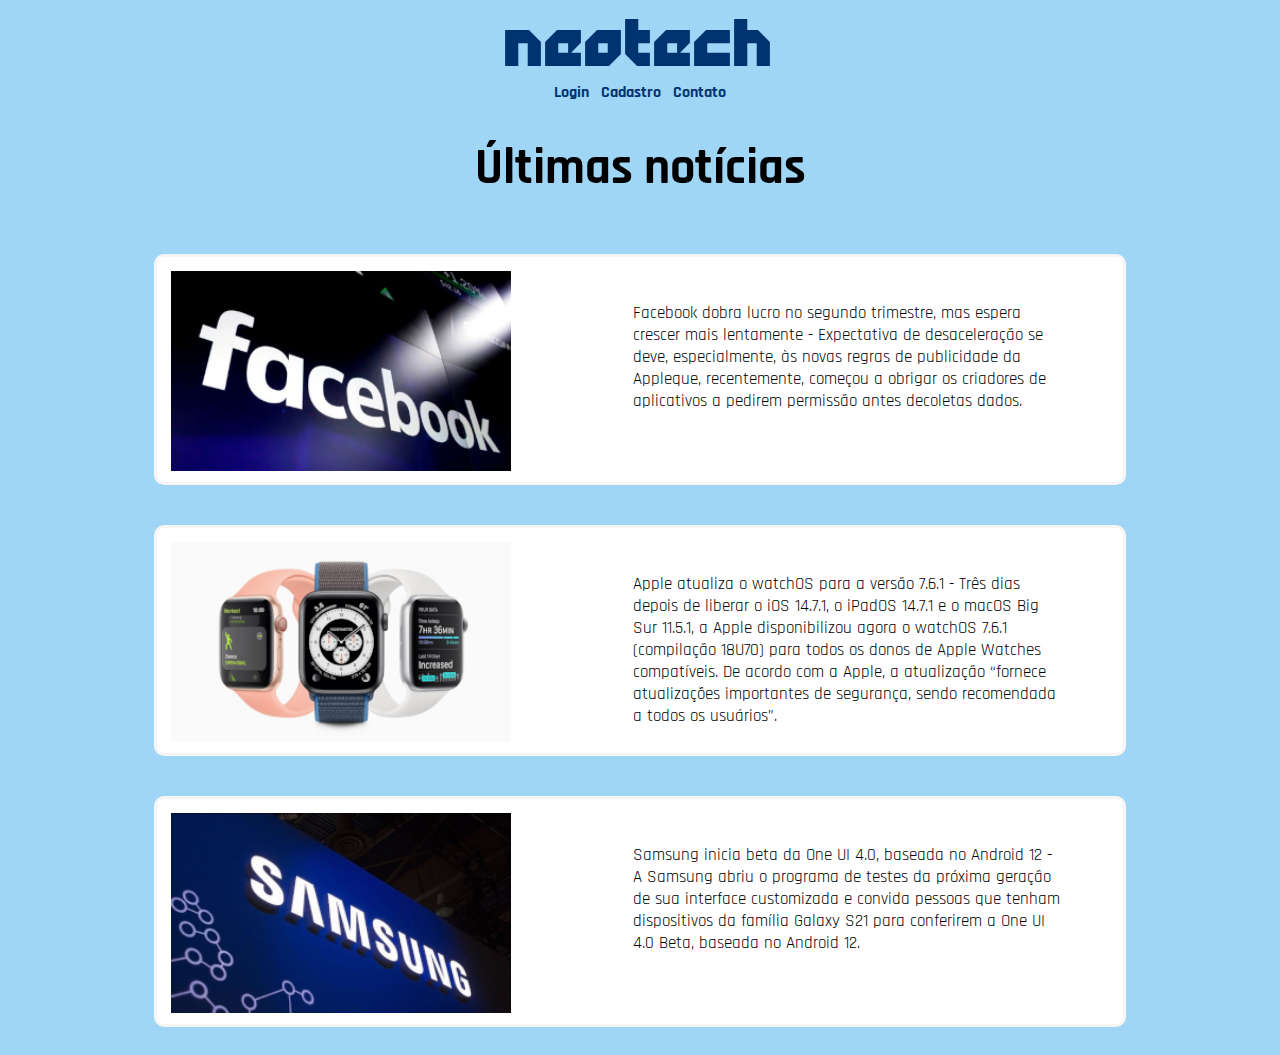
<file: index.html>
<!DOCTYPE html>
<html lang="pt-br">
    <head>
        <meta charset="utf-8">
        <title>NeoTech</title>
        <link rel="stylesheet" href="assets/styles/index.css">
        <link
      rel="shortcut icon"
      href="./assets/images/Elegantthemes-Beautiful-Flat-Barchart.ico"
      type="image/x-icon"
      />
    </head>
    <body> 
        <header class="header-index">
            <a href="index.html" class="navbar-brand">NeoTech</a>
            <nav class="main-navbar">
              <a href="login.html" class="nav-link">Login</a>
              <a href="cadastro.html" class="nav-link">Cadastro</a>
              <a href="contato.html" class="nav-link">Contato</a>
            </nav>
        </header>
    <br>
        <main class="main-index">
            <h2 class="h2-index">Últimas notícias</h2>
            <div  class="div-leitura"style="border-style:solid; color: whitesmoke; background-color: white; margin: 20px;">
                <img src="assets/images/facebook-dimensão.png" alt="Apple Watch 7.6.1" style="margin: 14px; width: 340px; height: 200px">
                <p class="paragrafo">Facebook dobra lucro no segundo trimestre, mas espera crescer mais lentamente -
                Expectativa de desaceleração se deve, especialmente, às novas regras de publicidade da Appleque, recentemente, começou a obrigar os criadores de aplicativos a pedirem permissão antes decoletas dados.</p>
            </div>
            <div  class="div-leitura"style="border-style:solid; color: whitesmoke; background-color: white; margin: 20px;">
                <img src="assets/images/relogio-dimensão.png" alt="Samsung" style="margin: 14px; width: 340px; height: 200px">
                    <p class="paragrafo">Apple atualiza o watchOS para a versão 7.6.1 - Três dias depois de liberar o iOS 14.7.1, o iPadOS 14.7.1 e o macOS Big Sur 11.5.1, a Apple disponibilizou agora o watchOS 7.6.1 (compilação 18U70) para todos os donos de Apple Watches compatíveis. De acordo com a Apple, a atualização “fornece atualizações importantes de segurança, sendo recomendada a todos os usuários”.</p>
            </div>
            <div class="div-leitura"style="border-style:solid; color: whitesmoke; background-color: white; margin: 20px;">
                <img src="assets/images/samsung-dimensão.png" alt="Reels" style="width: 340px; height: 200px; margin: 14px;">
                <p class="paragrafo">Samsung inicia beta da One UI 4.0, baseada no Android 12 - A Samsung abriu o programa de testes da próxima geração de sua interface customizada e convida pessoas que tenham dispositivos da família Galaxy S21 para conferirem a One UI 4.0 Beta, baseada no Android 12.</p>
            </div>
        </main>
    </body>
</html>
</file>
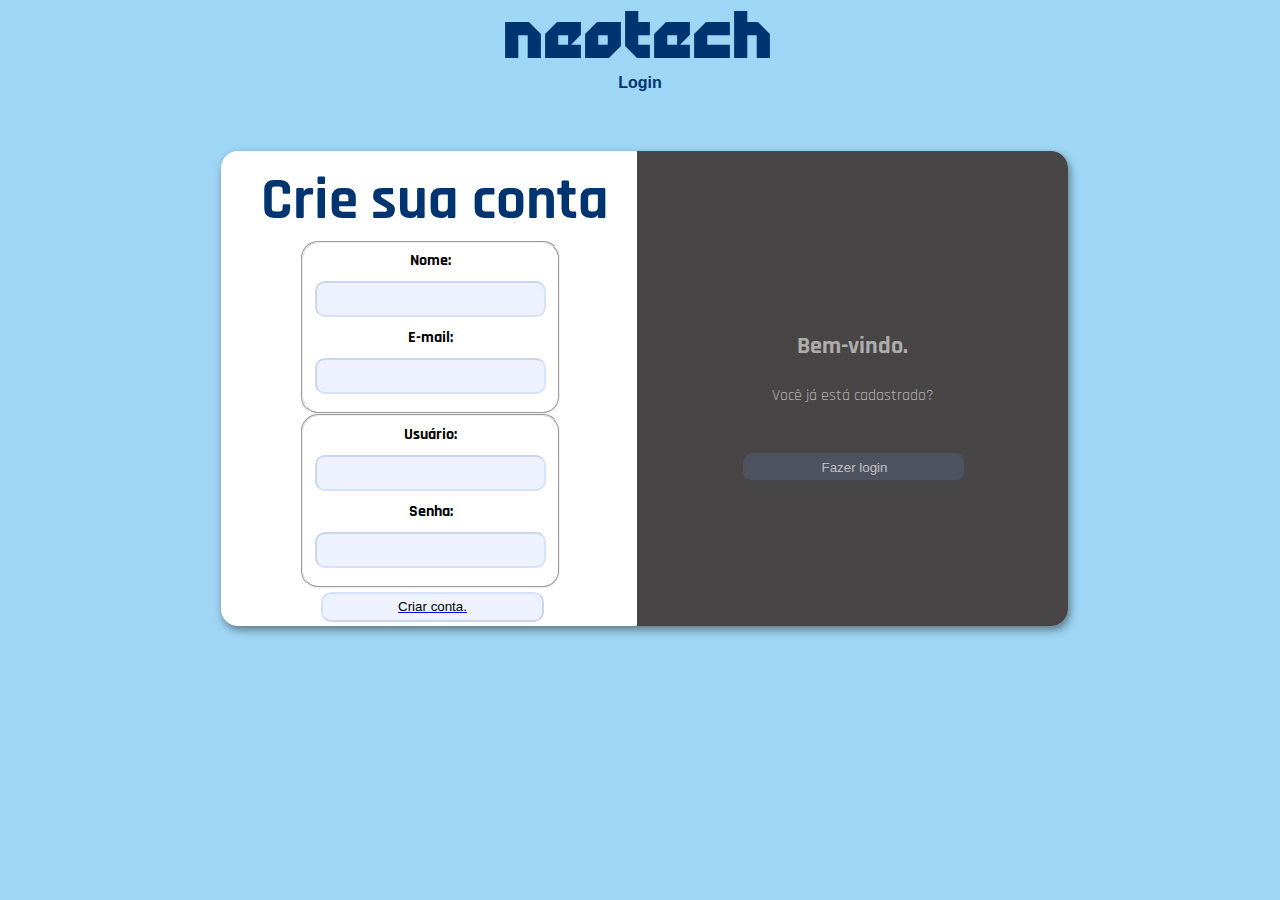
<file: cadastro.html>
<!DOCTYPE html>
<html lang="en">
<head>
    <meta charset="UTF-8">
    <meta http-equiv="X-UA-Compatible" content="IE=edge">
    <meta name="viewport" content="width=device-width, initial-scale=1.0">
    <title>NeoTech - Cadastro</title>
    <link
      rel="shortcut icon"
      href="./assets/images/Elegantthemes-Beautiful-Flat-Barchart.ico"
      type="image/x-icon"
    />
    <link rel="stylesheet" href="assets/styles/main.css">
</head>
<body>
    <header class="header-login">
        <a href="index.html" class="navbar-brand">NeoTech</a>
        <nav class="main-navbar">
          <a href="login.html" class="nav-link">Login</a>
        </nav>
    </header>
    <main class="main-cadastro">
        <h1 class="main-titulo-cadastro">Crie sua conta</h1>
        <form action="" method="get" class="form-cadastro">
            <fieldset class="fieldset">
                <div class="space-cadastro">
                    <label for="" class="label">Nome:</label>
                    <input type="text" name="nome" required class="input">
                </div>
                <div class="space-cadastro">
                    <label for="" class="label">E-mail:</label>
                    <input type="email" name="email" class="input">
                </div>
            </fieldset>
            <fieldset class="fieldset">
                <div class="space-cadastro">
                    <label for="" class="label">Usuário:</label>
                    <input type="text" name="usuario" required class="input">
                </div>
                <div class="space-cadastro">
                    <label for="" class="label">Senha:</label>
                    <input type="password" name="senha" required class="input">
                </div>
            </fieldset>
            <a href="login.html" class="link">
                <button class="button-cadastro">
                    <input type="submit" value="Criar conta." class="input">
                </button>
            </a>
        </form>
        <aside class="aside">
            <h2 class="aside-subtitulo">Bem-vindo.</h2>
            <p class="aside-paragrafo">Você já está cadastrado?</p>
            <a href="login.html" class="aside-link">
                <button class="aside-button">
                    <input type="submit" value="Fazer login" class="aside-input">
                </button>
            </a>
        </aside>
    </main>
</body>
</html>
</file>
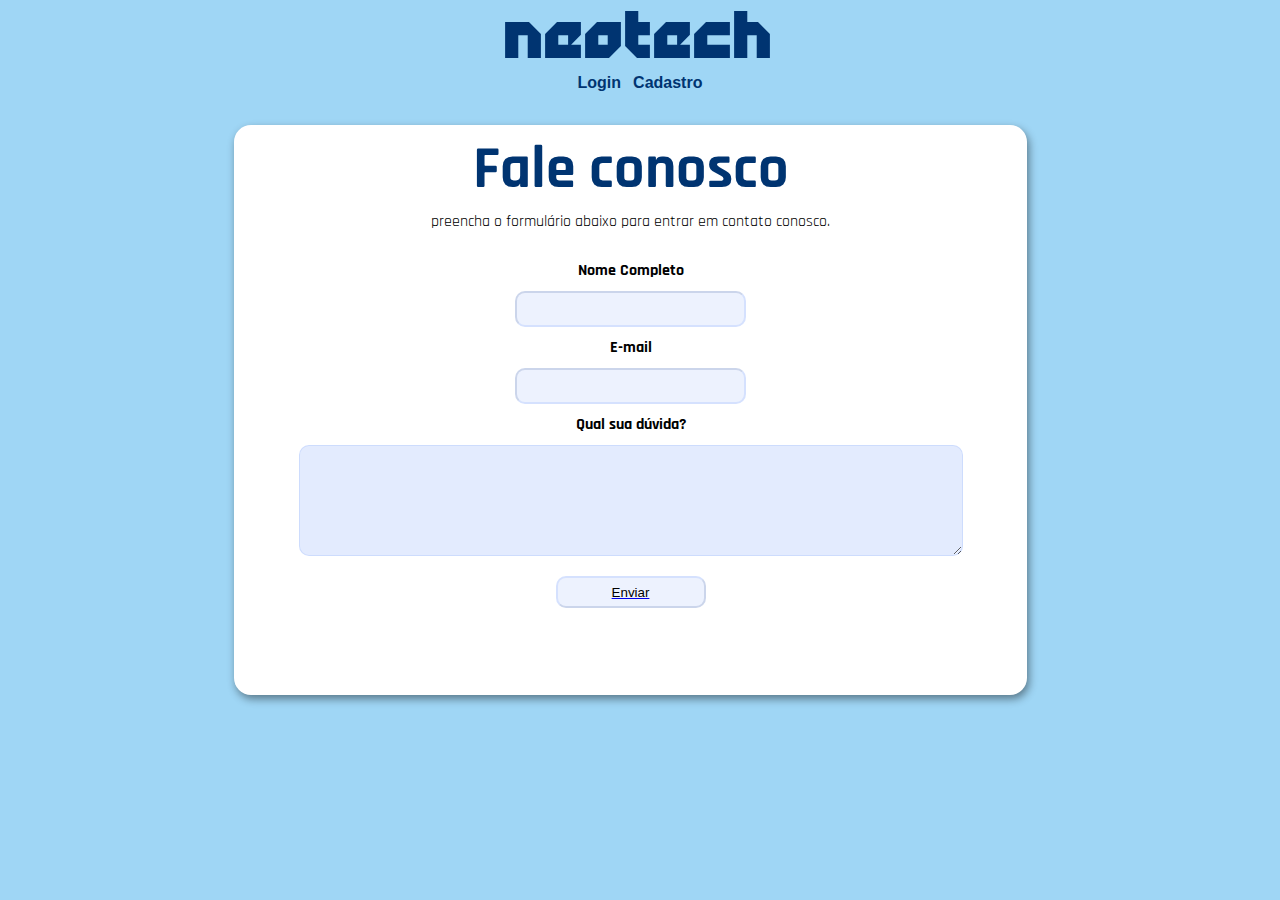
<file: contato.html>
<!DOCTYPE html>
<html lang="pt-br">
  <head>
    <meta charset="UTF-8" />
    <meta http-equiv="X-UA-Compatible" content="IE=edge" />
    <meta name="viewport" content="width=device-width, initial-scale=1.0" />
    <title>NeoTech - Contato</title>
    <link
      rel="shortcut icon"
      href="./assets/images/Elegantthemes-Beautiful-Flat-Barchart.ico"
      type="image/x-icon"
    />
    <link rel="stylesheet" href="./assets/styles/main.css" />
    <link rel="stylesheet" href="./assets/styles/contato.css" />
  </head>
  <body>
    <header>
      <a href="index.html" class="navbar-brand">NeoTech</a>
      <nav class="main-navbar">
        <a href="login.html" class="nav-link">Login</a>
        <a href="cadastro.html" class="nav-link">Cadastro</a>
      </nav>
    </header>
    <main class="main-contato">
      <h1 class="main-titulo-contato">Fale conosco</h1>
      <p class="paragrafo">preencha o formulário abaixo para entrar em contato conosco.</p>
      <form action="#" class="form-contato">

        <div class="space-cadastro">
          <label for="" class="label">Nome Completo</label>
          <input type="text" class="input" />
        </div>

        <div class="space-cadastro">
          <label for="" class="label">E-mail</label>
          <input type="email" class="input"/>
        </div class="space-cadastro">
      
        <div class="space-cadastro">
          <label for="" class="label">Qual sua dúvida?</label>
          <textarea name="" class="textarea" cols="80" rows="7"></textarea>
        </div>
        <a href="#">
          <input type="submit" value="Enviar" class="input-contato">
        </a>
      </form>
    </main>
  </body>
</html>
</file>
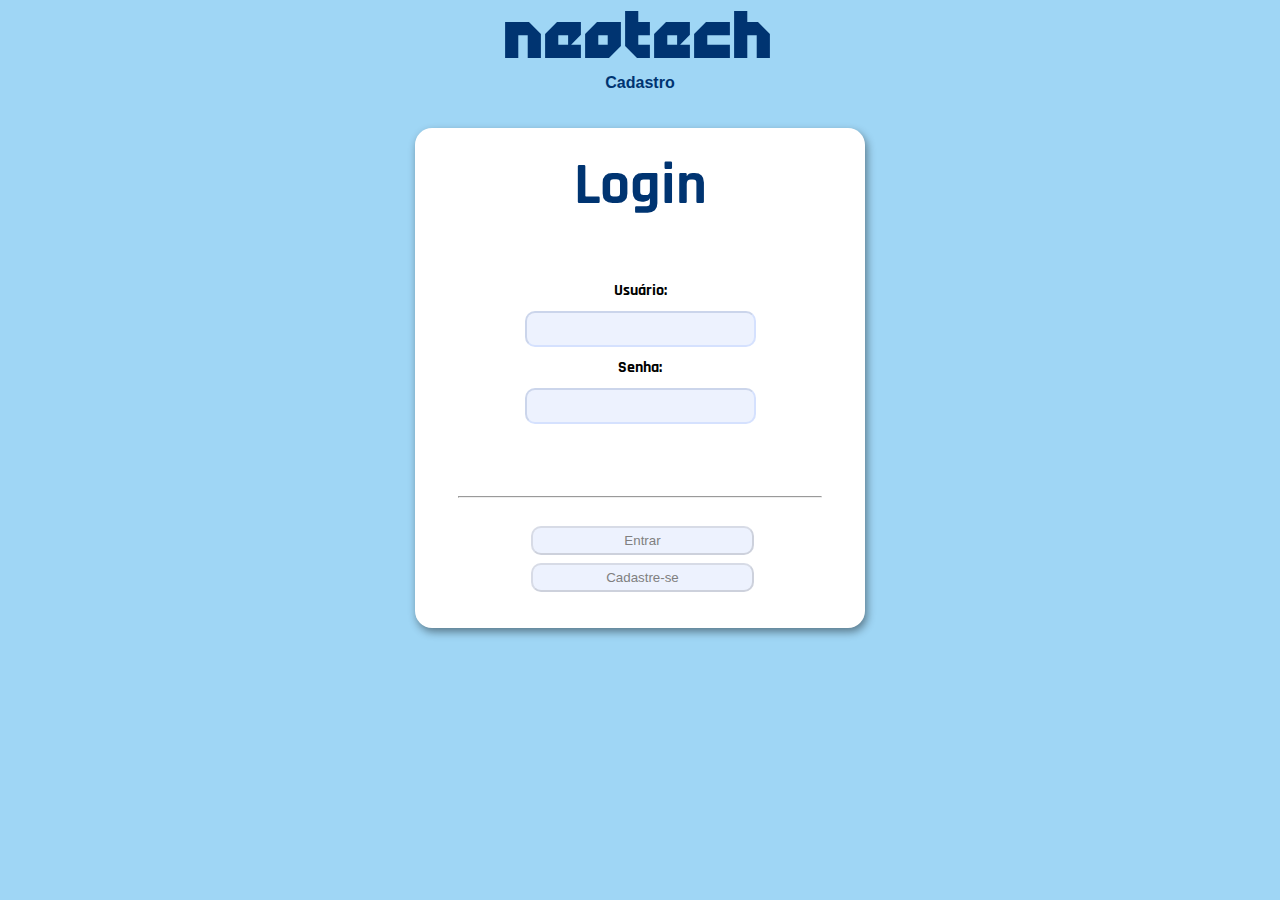
<file: login.html>
<!DOCTYPE html>
<html lang="pt-br">
  <head>
    <meta charset="UTF-8" />
    <meta http-equiv="X-UA-Compatible" content="IE=edge" />
    <meta name="viewport" content="width=device-width, initial-scale=1.0" />
    <title>NeoTech - Login</title>
    <link
      rel="shortcut icon"
      href="./assets/images/Elegantthemes-Beautiful-Flat-Barchart.ico"
      type="image/x-icon"
    />
    <link rel="stylesheet" href="assets/styles/main.css".css">
  </head>
  <body>
    <header class="header-login">
      <a href="index.html" class="navbar-brand">NeoTech</a>
      <nav class="main-navbar">
        <a href="cadastro.html" class="nav-link">Cadastro</a>
      </nav>
    </header>
    <main class="main-login">
      <h1 class="main-titulo">Login</h1>
      <form action="">
        <div class="space">
          <label class="label">Usuário:</label>
          <input type="text" name="usuario" value="" class="input" required />
        </div>
        <div class="space">
          <label class="label">Senha:</label>
          <input type="password" name="senha" value="" class="input" required />
        </div>
      </form>
      <a href="index.html">
        <button class="button">
          <input type="submit" value="Entrar" class="input-submi" />
        </button>
      </a>
      <a href="cadastro.html">
        <button class="button" onclick="">
          <input type="submit" value="Cadastre-se" class="input-submi" />
        </button>
      </a>
      <hr class="quebra"/>
    </main>
  </body>
</html>
</file>
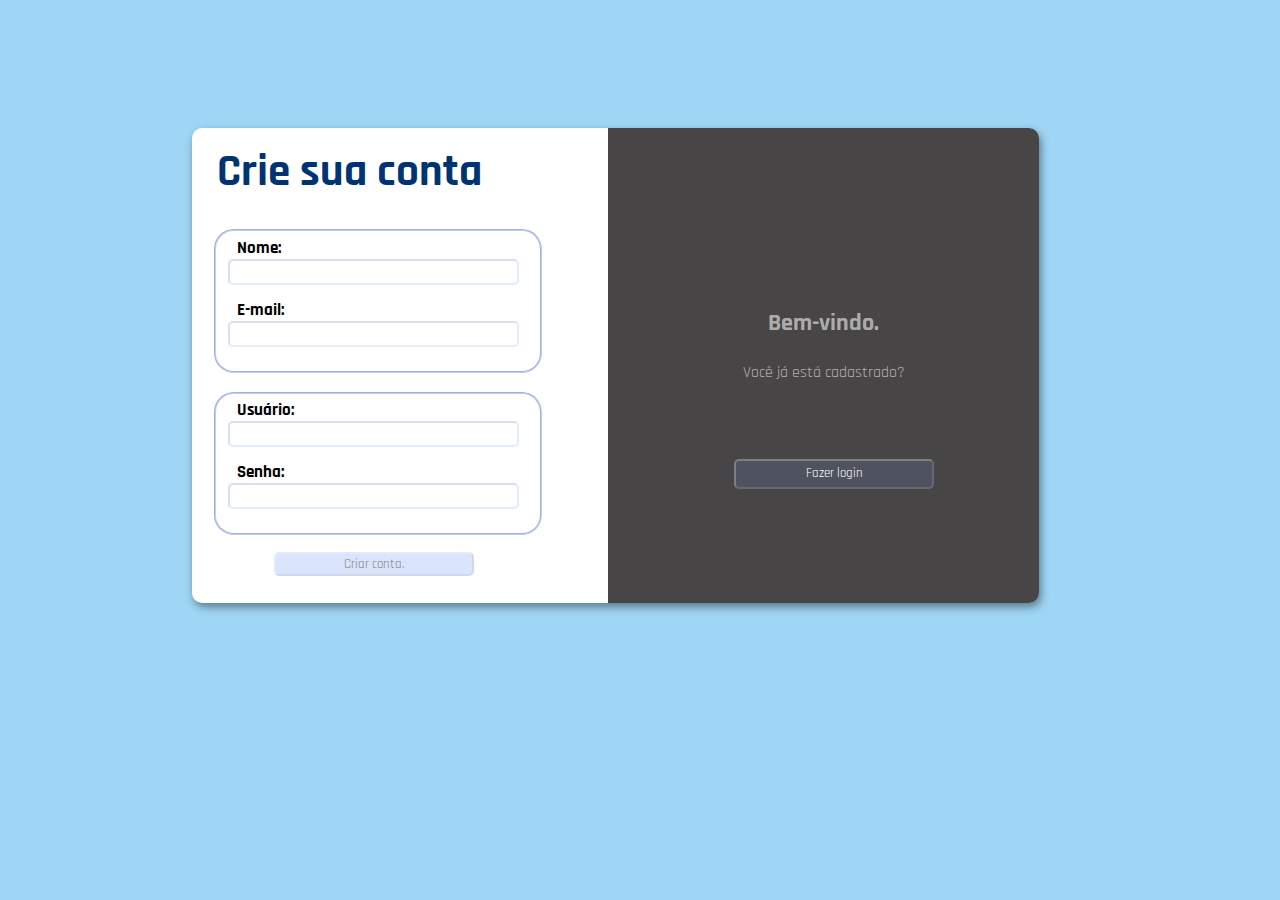
<file: noticias/cadastro/cadastro.html>
<!DOCTYPE html>
<html lang="en">
<head>
    <meta charset="UTF-8">
    <meta http-equiv="X-UA-Compatible" content="IE=edge">
    <meta name="viewport" content="width=device-width, initial-scale=1.0">
    <title>NeoTech - Cadastro</title>
    <link rel="shortcut icon" href="../site/Elegantthemes-Beautiful-Flat-Barchart.ico" type="image/x-icon">
    <link rel="stylesheet" href="cadastro.css">
</head>
<body>
    <main>
        <h1>Crie sua conta</h1>
        <form action="" method="get">
            <fieldset id="nome">
                <div>
                    <label for="">Nome:</label>
                    <input type="text" name="nome" required>
                </div>
                <div>
                    <label for="">E-mail:</label>
                    <input type="email" name="email">
                </div>
            </fieldset>
            <fieldset id="usuario">
                <div>
                    <label for="">Usuário:</label>
                    <input type="text" name="usuario" required>
                </div>
                <div>
                    <label for="">Senha:</label>
                    <input type="password" name="senha" required>
                </div>
            </fieldset>
        </form>
            <a href="../login/login.html">
                <button id="login">
                    <input type="submit" value="Criar conta." id="login">
                </button>
            </a>
        <aside id="bemvindo">
            <h2>Bem-vindo.</h2>
            <p>Você já está cadastrado?</p>
            <a href="../login/login.html">
                <button>
                    <input type="submit" value="Fazer login">
                </button>
            </a>
        </aside>
    </main>
</body>
</html>
</file>
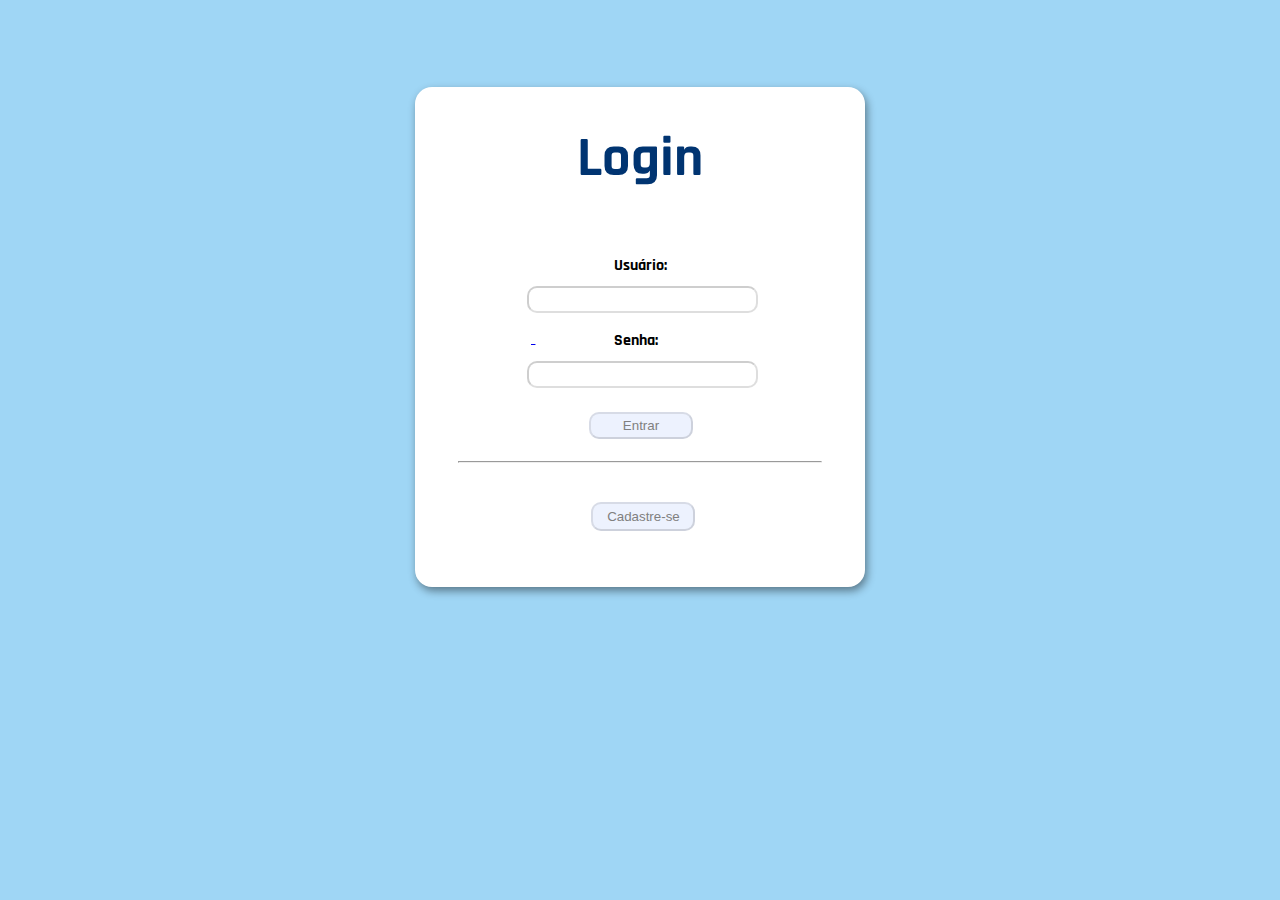
<file: noticias/login/login.html>
<!DOCTYPE html>
<html lang="pt-br">
<head>
    <meta charset="UTF-8">
    <meta http-equiv="X-UA-Compatible" content="IE=edge">
    <meta name="viewport" content="width=device-width, initial-scale=1.0">
    <title>NeoTech - Login</title>
    <link rel="shortcut icon" href="../site/Elegantthemes-Beautiful-Flat-Barchart.ico" type="image/x-icon">
    <style>
        @charset "UTF-8";

        @import url('https://fonts.googleapis.com/css2?family=Rajdhani:wght@700&display=swap');

        body {
            background-color:#9fd6f5;
            font-family:Helvetica, sans-serif;
            position: relative;
        }
        main {
            background-color: #ffffff;
            width: 450px;
            height: 500px;
            position: absolute;
            top: 50%;
            right: 50%;
            margin-right: -225px;
            margin-bottom: -250px;
            margin-top: 79px;
            box-shadow: 2px 4px 8px 0px rgb(0 0 0 / 43%);
            border-radius: 17px;
        }
        h1 {
            color:  #003471;
            text-align: center;
            font-family: 'Rajdhani', sans-serif;
            font-weight: bolder;
            font-size: 3.5em;
            margin-top: 36px;
        }
        div#login{
            position: relative;
            top: 33px;
            left: 112px;
            height: 43px;
        }
        div#senha{
            position: relative;
            top: 65px;
            left: 112px;
        }
        label {
            color: black;
            font-family: 'Rajdhani', sans-serif;
            font-weight: bold;
            position: relative;
            left: 87px;
            top: -10px;
        }
        input {
            color: #019bf0;
            display: block;
            width: 223px;
            height: 21px;
            border-radius: 10px;
            border-color: rgba(0, 0, 0, 0.192);
        }
        button {
            background-color: #08060600;
            border-color: #493f3f54;
            border: 0;
            position: relative;
            left: 168px;
            top: 87px;
        }
        input#botao {
            background-color: #81a3f925;
            border-color: rgba(78, 72, 72, 0.137);
            height: 2.0em;
            font-weight: normal;
            font-family: Arial, Helvetica, sans-serif;
            width: 104px;
            color: grey;
        }
        button#cadastro {
            position: relative;
            top: 178px;
            left: 50px;
            height: 2em;
            border: 0;
            background-color: white;
        }
        input#cadastro {
            background-color: #81a3f925;
            border-color: rgba(78, 72, 72, 0.137);
            height: 2.2em;
            font-weight: normal;
            font-family: Arial, Helvetica, sans-serif;
            width: 104px;
            color: grey;
        }
        hr {
            position: relative;
            top: 100px;
            width: 362px;
       }
    </style>
</head>
<body>
    <main>
        <h1>Login</h1>
        <form action="">
            <div id="login">
                <label>Usuário:</label>
                <input type="text" name="usuario" value="" required>
            </div>
            <div id="senha">
                <label>Senha:</label>
                <input type="password" name="senha" value="" required> 
            </div>
        </form>
            <a href="#">
                <button onclick="">
                    <input type="submit" value="Entrar" id="botao">
                </button>
            </a>
            <a href="../cadastro/cadastro.html">
                <button id="cadastro" onclick="">
                    <input type="submit" value="Cadastre-se" id="cadastro">
                </button>
            </a>
        <hr>
    </main>
</body>
</html>
</file>
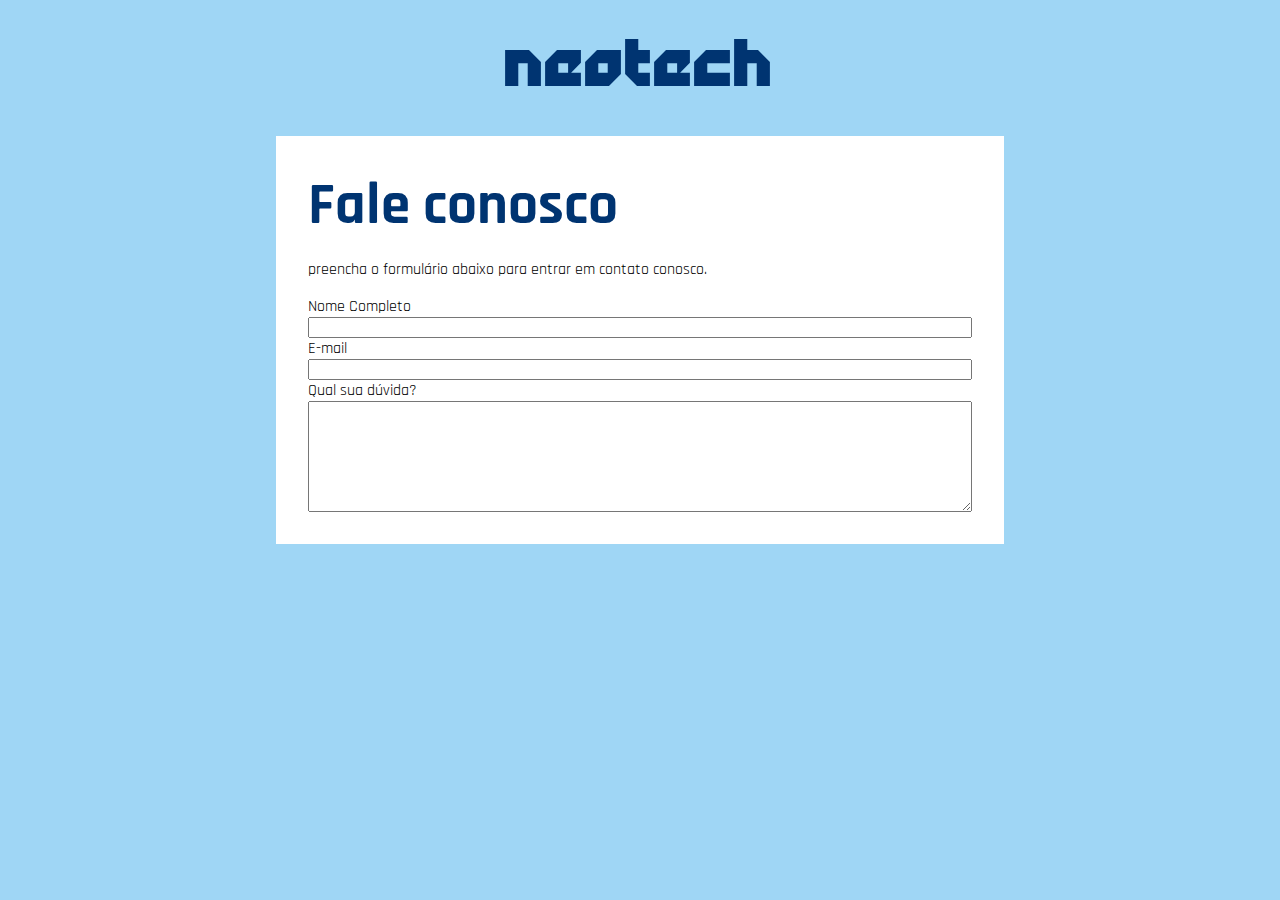
<file: noticias/site/contato.html>
<!DOCTYPE html>
<html lang="pt-br">
<head>
    <meta charset="UTF-8">
    <meta http-equiv="X-UA-Compatible" content="IE=edge">
    <meta name="viewport" content="width=device-width, initial-scale=1.0">
    <title>NeoTech - Contato</title>
    <link rel="shortcut icon" href="Elegantthemes-Beautiful-Flat-Barchart.ico" type="image/x-icon">
    <style>
        @charset 'UTF-8';

        @import url('https://fonts.googleapis.com/css2?family=Rajdhani:wght@700&display=swap');

        @font-face {
            font-family: 'Tech';
            src: url("Technotot.otf") format('opentype');
        }

        :root {
            --lightblue: #9fd6f5;
            --darkblue: #003471;
        }

        body {
            font-family: 'Rajdhani', sans-serif;
            position: relative;
            background: var(--lightblue);
            display: flex;
            flex-direction: column;
            align-items: center;
            justify-content: center;
        }
        .navbar-brand {
            font-family: 'Tech';
            font-size: 57px;
            font-weight: bold;
            text-decoration: none;
            color: var(--darkblue);
        }
        header {
            padding: 20px;
        }
        main {
            background: white;
            margin: 20px 0;
            padding: 32px;
        }
        h1 {
            color: var(--darkblue);
            font-family: 'Rajdhani', sans-serif;
            position: relative;
            margin: 0px;
            padding: 0px;
            font-size: 59px;
            font-weight: bolder;
        }
        .contact-form {
            display: flex;
            flex-direction: column;
            justify-content: center;
        }
        header > nav > a {}
    </style>
</head>
<body>
    <header>
        <nav>
            <a href="#" class="navbar-brand">NeoTech</a>
        </nav>
    </header>
    <main>
        <h1>Fale conosco</h1>
        <p>preencha o formulário abaixo para entrar em contato conosco.</p>
        <form action="#" class="contact-form">
            <label for="" class="form">Nome Completo</label>
            <input type="text" class="input">

            <label for="" class="form">E-mail</label>
            <input type="email">

            <label for="">Qual sua dúvida?</label>
            <textarea name="" class="texto" cols="80" rows="7"></textarea>
        </form>
    </main>
</body>
</html>
</file>
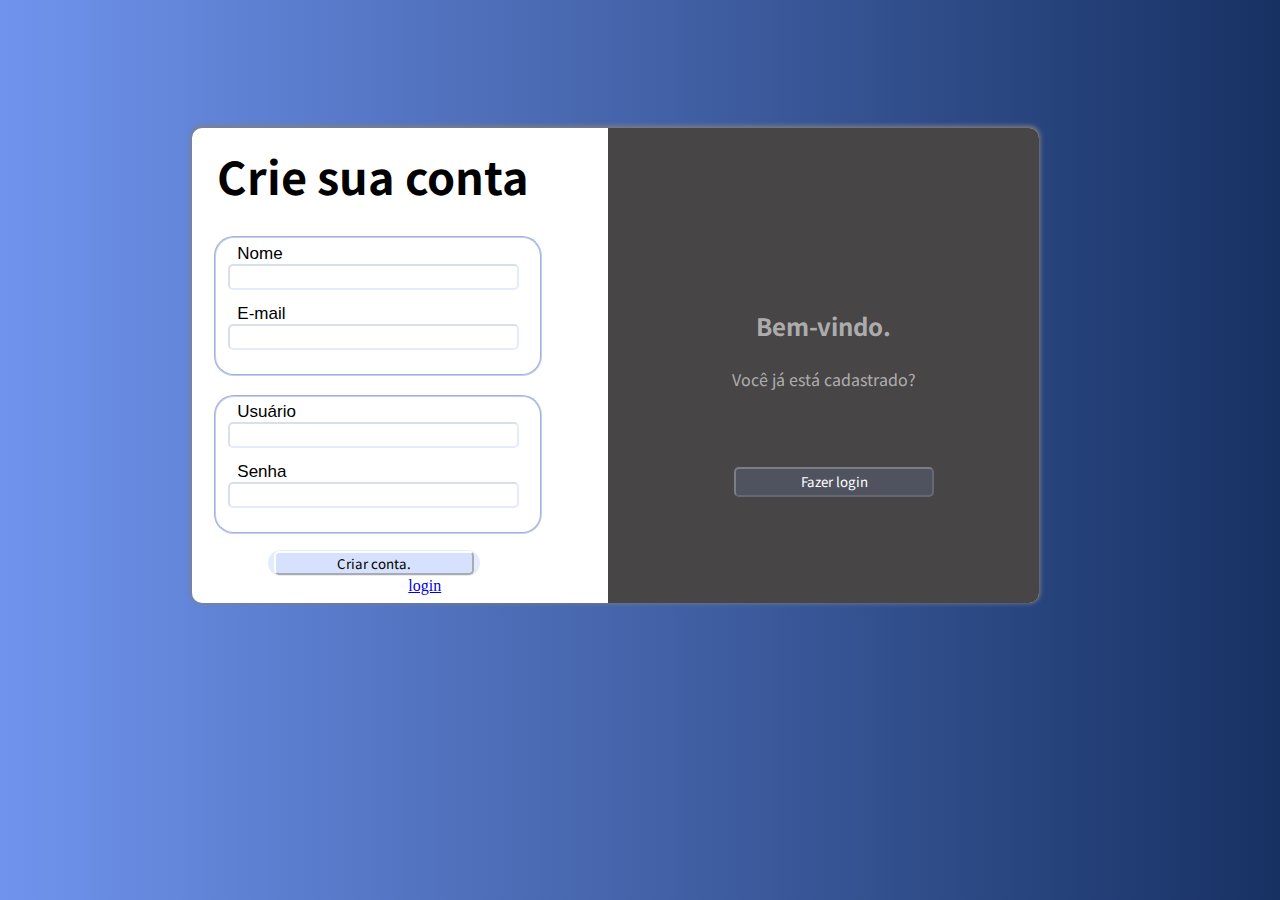
<file: noticias/noticias-tecnologia/cadastro/cadastro.html>
<!DOCTYPE html>
<html lang="en">
<head>
    <meta charset="UTF-8">
    <meta http-equiv="X-UA-Compatible" content="IE=edge">
    <meta name="viewport" content="width=device-width, initial-scale=1.0">
    <title>Cadastro</title>
    <link rel="stylesheet" href="cadastro.css">
</head>
<body>
    <main>
        <h1>Crie sua conta</h1>
        <form action="" method="get">
            <fieldset id="nome">
                <div>
                    <label for="">Nome</label>
                    <input type="text" name="nome" required>
                </div>
                <div>
                    <label for="">E-mail</label>
                    <input type="email" name="email">
                </div>
            </fieldset>
            <fieldset id="usuario">
                <div>
                    <label for="">Usuário</label>
                    <input type="text" name="usuario" required>
                </div>
                <div>
                    <label for="">Senha</label>
                    <input type="password" name="senha" required>
                </div>
            </fieldset>
            <button id="login">
                <input type="submit" value="Criar conta." id="login">
            </button>
            <a href="../login/login.html">login</a>
        </form>
        <aside id="bemvindo">
            <h2>Bem-vindo.</h2>
            <p>Você já está cadastrado?</p>
            <button>
                <input type="submit" value="Fazer login">
            </button>
        </aside>
    </main>
</body>
</html>
</file>
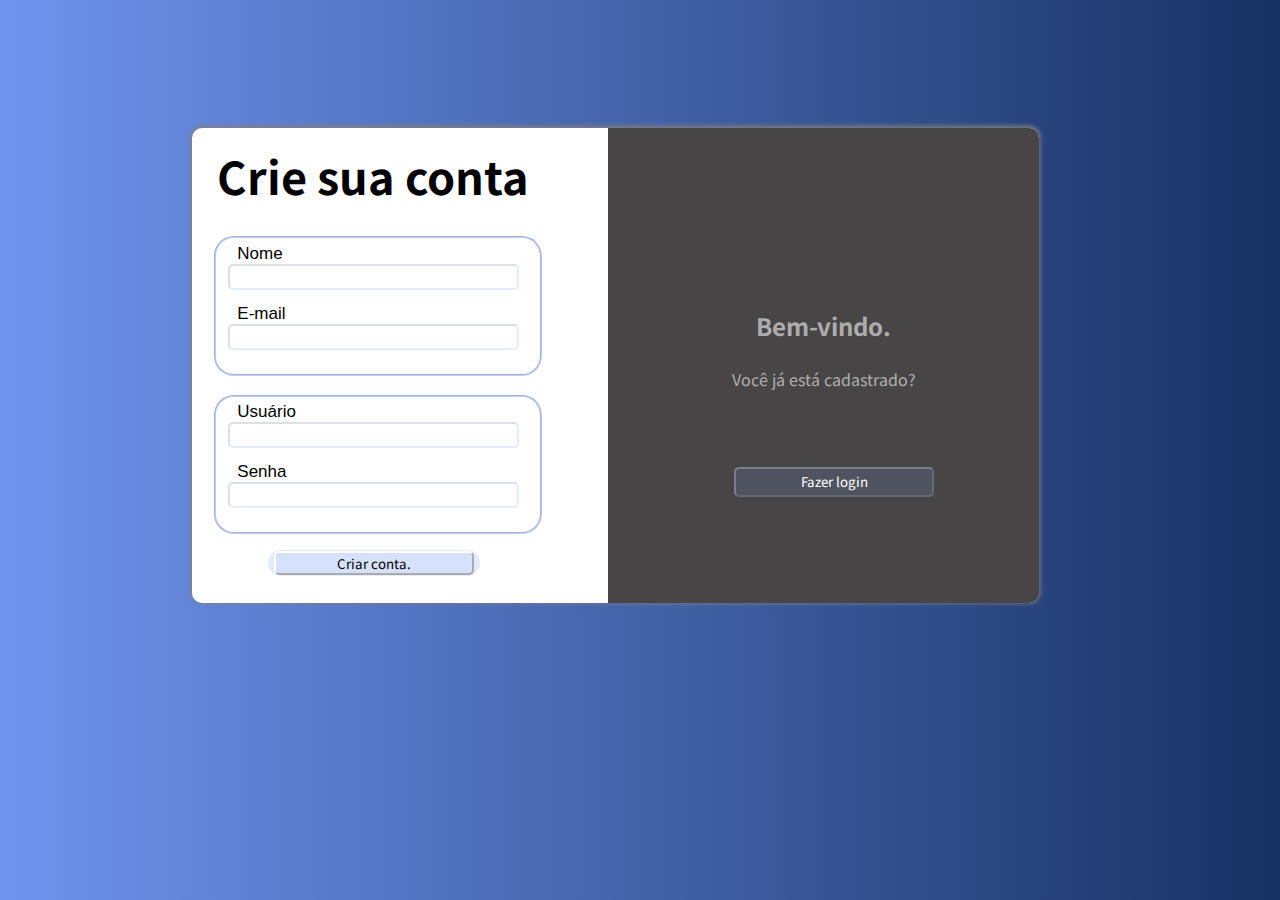
<file: noticias/noticias-tecnologia/login e cadastro/cadastro.html>
<!DOCTYPE html>
<html lang="en">
<head>
    <meta charset="UTF-8">
    <meta http-equiv="X-UA-Compatible" content="IE=edge">
    <meta name="viewport" content="width=device-width, initial-scale=1.0">
    <title>Cadastro</title>
    <link rel="stylesheet" href="cadastro.css">
</head>
<body>
    <main>
        <h1>Crie sua conta</h1>
        <form action="" method="get">
            <fieldset id="nome">
                <div>
                    <label for="">Nome</label>
                    <input type="text" name="nome" required>
                </div>
                <div>
                    <label for="">E-mail</label>
                    <input type="email" name="email">
                </div>
            </fieldset>
            <fieldset id="usuario">
                <div>
                    <label for="">Usuário</label>
                    <input type="text" name="usuario" required>
                </div>
                <div>
                    <label for="">Senha</label>
                    <input type="password" name="senha" required>
                </div>
            </fieldset>
            <button id="login">
                <input type="submit" value="Criar conta." id="login">
            </button>
        </form>
        <aside id="bemvindo">
            <h2>Bem-vindo.</h2>
            <p>Você já está cadastrado?</p>
            <button>
                <input type="submit" value="Fazer login">
            </button>
        </aside>
    </main>
</body>
</html>
</file>
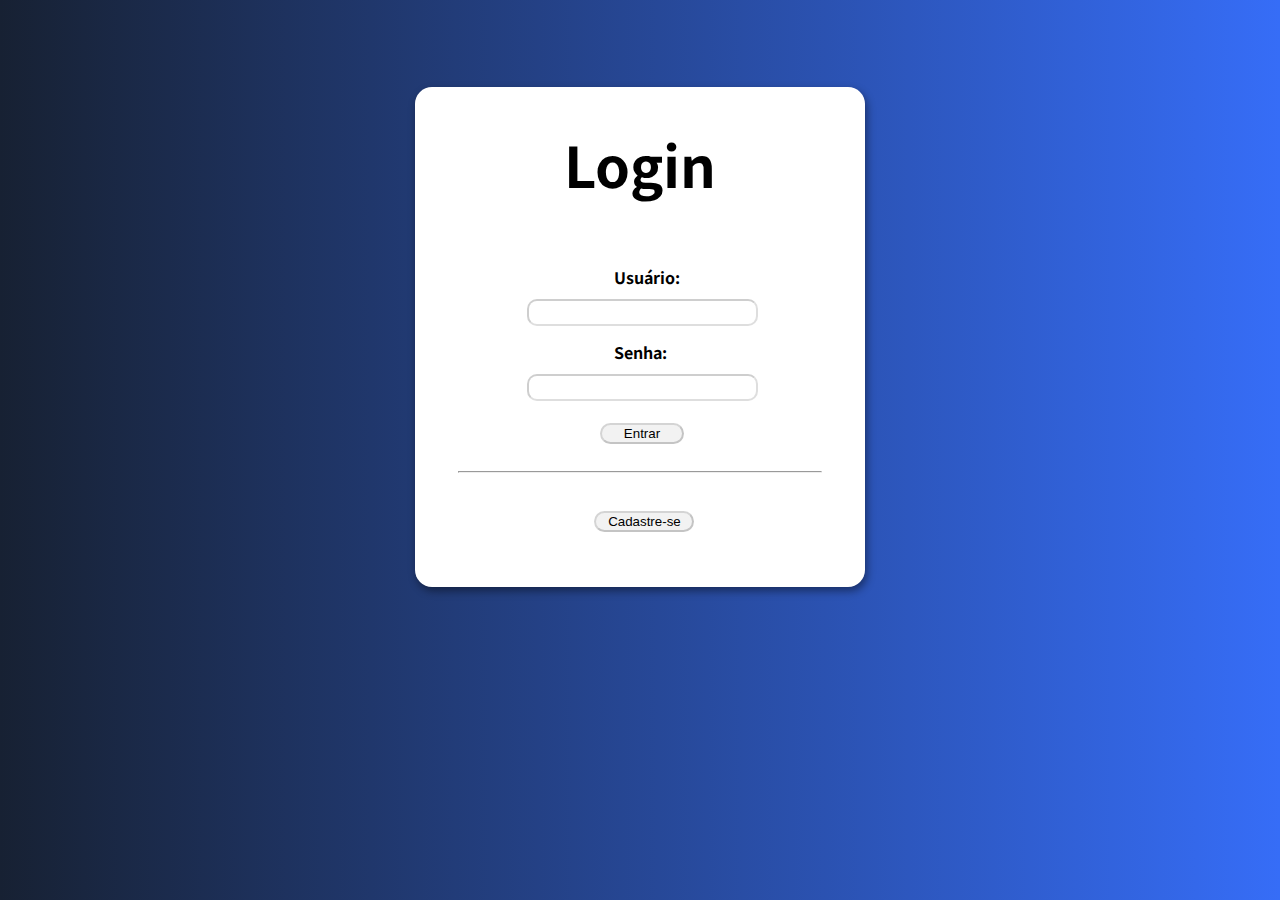
<file: noticias/noticias-tecnologia/login e cadastro/login.html>
<!DOCTYPE html>
<html lang="pt-br">
<head>
    <meta charset="UTF-8">
    <meta http-equiv="X-UA-Compatible" content="IE=edge">
    <meta name="viewport" content="width=device-width, initial-scale=1.0">
    <title>Login</title>
    <style>
        @charset "UTF-8";

        @import url('https://fonts.googleapis.com/css2?family=Noto+Sans+KR:wght@100;300;700;900&display=swap');

        :root {
            --font-1:Helvetica, sans-serif;
            --font-2: 'Noto Sans KR', sans-serif;
        }
        body {
            background-image: linear-gradient(to left, #366df7, #172133);
            font-family:Helvetica, sans-serif;
            position: relative;
        }
        main {
            background-color: #ffffff;
            width: 450px;
            height: 500px;
            position: absolute;
            top: 50%;
            right: 50%;
            margin-right: -225px;
            margin-bottom: -250px;
            margin-top: 79px;
            box-shadow: 2px 4px 8px 0px rgb(0 0 0 / 43%);
            border-radius: 17px;
        }
        h1 {
            text-align: center;
            font-family: var(--font-2);
            font-weight: bolder;
            font-size: 3.5em;
            margin-top: 36px;
        }
        div#login{
            position: relative;
            top: 33px;
            left: 112px;
            height: 43px;
        }
        div#senha{
            position: relative;
            top: 65px;
            left: 112px;
        }
        label {
            font-family: var(--font-2);
            font-weight: bold;
            position: relative;
            left: 87px;
            top: -10px;
        }
        input {
            display: block;
            width: 223px;
            height: 21px;
            border-radius: 10px;
            border-color: rgba(0, 0, 0, 0.192);
        }
        button {
            position: relative;
            top: 84px;
            left: 179px;
            height: 27px;
            border: 0;
            background-color: white;
        }
        input#botao {
            border-radius: 25px;
            width: 84px;
            background-color: #f1f1f1e8;
            text-align: center;
        }
        button#cadastro {
            position: relative;
            top: 172px;
            left: 73px;
            height: 27px;
            border: 0;
            background-color: white;
        }
        input#cadastro {
            border-radius: 25px;
            width: 100px;
            background-color: #f1f1f1e8;
            text-align: center;
        }
        hr {
            position: relative;
            top: 100px;
            width: 362px;
       }
    </style>
</head>
<body>
    <main>
        <h1>Login</h1>
        <form action="">
            <div id="login">
                <label>Usuário:</label>
                <input type="text" name="usuario" value="" required>
            </div>
            <div id="senha">
                <label>Senha:</label>
                <input type="password" name="senha" value="" required> 
            </div>
            <button onclick="">
                <input type="submit" value="Entrar" id="botao">
            </button>
            <button id="cadastro" onclick="">
                <input type="submit" value="Cadastre-se" id="cadastro">
            </button>
        </form>
        <hr>
    </main>
</body>
</html>
</file>
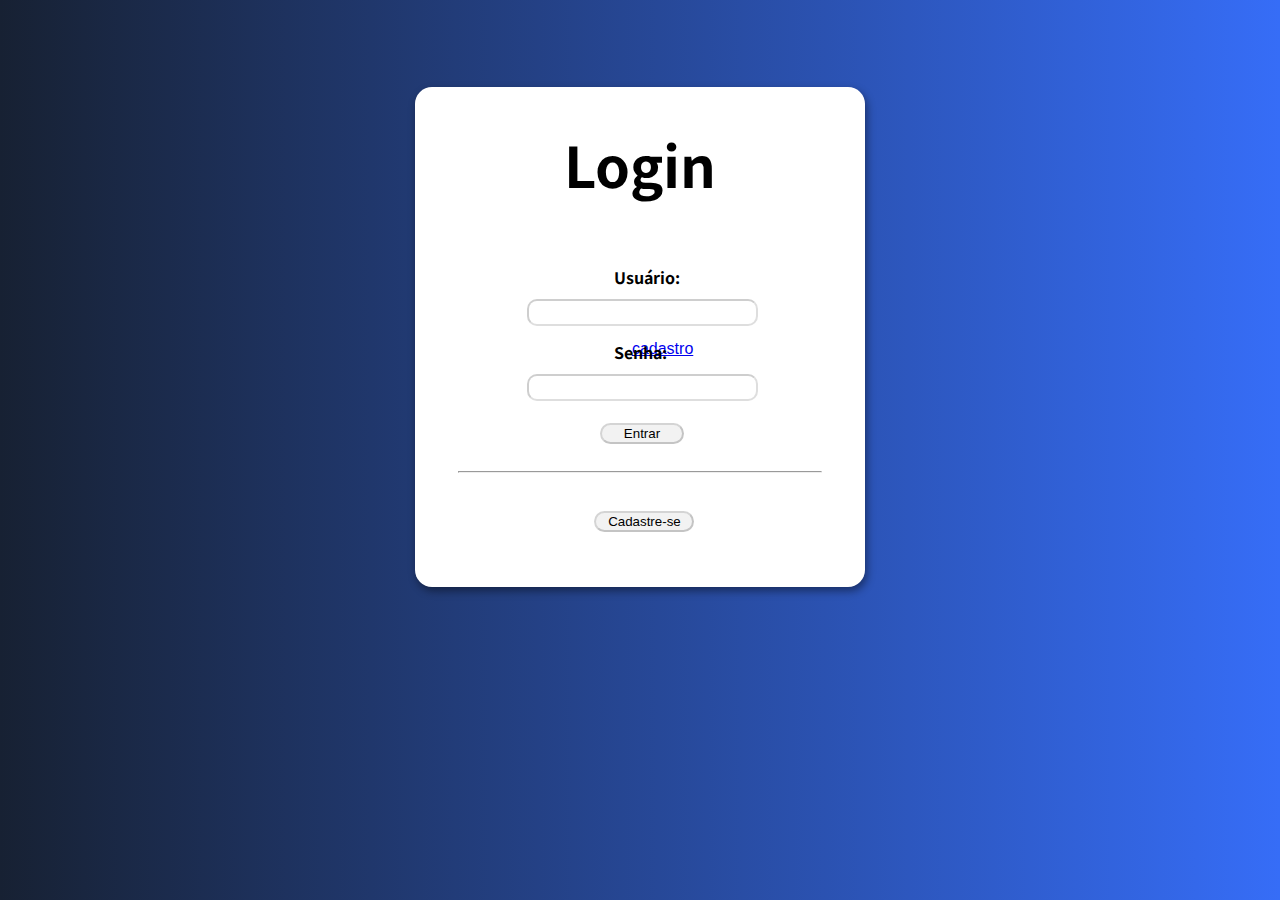
<file: noticias/noticias-tecnologia/login/login.html>
<!DOCTYPE html>
<html lang="pt-br">
<head>
    <meta charset="UTF-8">
    <meta http-equiv="X-UA-Compatible" content="IE=edge">
    <meta name="viewport" content="width=device-width, initial-scale=1.0">
    <title>Login</title>
    <style>
        @charset "UTF-8";

        @import url('https://fonts.googleapis.com/css2?family=Noto+Sans+KR:wght@100;300;700;900&display=swap');

        :root {
            --font-1:Helvetica, sans-serif;
            --font-2: 'Noto Sans KR', sans-serif;
        }
        body {
            background-image: linear-gradient(to left, #366df7, #172133);
            font-family:Helvetica, sans-serif;
            position: relative;
        }
        main {
            background-color: #ffffff;
            width: 450px;
            height: 500px;
            position: absolute;
            top: 50%;
            right: 50%;
            margin-right: -225px;
            margin-bottom: -250px;
            margin-top: 79px;
            box-shadow: 2px 4px 8px 0px rgb(0 0 0 / 43%);
            border-radius: 17px;
        }
        h1 {
            text-align: center;
            font-family: var(--font-2);
            font-weight: bolder;
            font-size: 3.5em;
            margin-top: 36px;
        }
        div#login{
            position: relative;
            top: 33px;
            left: 112px;
            height: 43px;
        }
        div#senha{
            position: relative;
            top: 65px;
            left: 112px;
        }
        label {
            font-family: var(--font-2);
            font-weight: bold;
            position: relative;
            left: 87px;
            top: -10px;
        }
        input {
            display: block;
            width: 223px;
            height: 21px;
            border-radius: 10px;
            border-color: rgba(0, 0, 0, 0.192);
        }
        button {
            position: relative;
            top: 84px;
            left: 179px;
            height: 27px;
            border: 0;
            background-color: white;
        }
        input#botao {
            border-radius: 25px;
            width: 84px;
            background-color: #f1f1f1e8;
            text-align: center;
        }
        button#cadastro {
            position: relative;
            top: 172px;
            left: 73px;
            height: 27px;
            border: 0;
            background-color: white;
        }
        input#cadastro {
            border-radius: 25px;
            width: 100px;
            background-color: #f1f1f1e8;
            text-align: center;
        }
        hr {
            position: relative;
            top: 100px;
            width: 362px;
       }
    </style>
</head>
<body>
    <main>
        <h1>Login</h1>
        <form action="">
            <div id="login">
                <label>Usuário:</label>
                <input type="text" name="usuario" value="" required>
            </div>
            <div id="senha">
                <label>Senha:</label>
                <input type="password" name="senha" value="" required> 
            </div>
            <button onclick="">
                <input type="submit" value="Entrar" id="botao">
            </button>
            <button id="cadastro" onclick="">
                <input type="submit" value="Cadastre-se" id="cadastro">
            </button>
            <a href="../cadastro/cadastro.html">cadastro</a>
        </form>
        <hr>
    </main>
</body>
</html>
</file>
<file: assets/styles/index.css>
@charset "UTF-8";

@import url("https://fonts.googleapis.com/css2?family=Rajdhani:wght@700&display=swap");

@font-face {
  font-family: "Tech";
  src: url("../fonts/Technotot.otf") format("opentype");
}

:root {
  --lightblue: #9fd6f5;
  --darkblue: #003471;
}

body {
    display: flex;
    flex-direction: column;
    justify-content: center;
    background-color: var(--lightblue);
    font-family: 'Rajdhani', sans-serif;
}
.header-index {
    display: flex;
    flex-direction: column;
    align-items: center;
    justify-content: center;
}
.navbar-brand {
    font-family: "Tech";
    font-size: 57px;
    font-weight: bold;
    text-decoration: none;
    color: var(--darkblue);
    display: flex;
}
.main-navbar {
    display: flex;
    align-items: center;
    justify-content: center;
}
.main-navbar .nav-link {
    margin: 6px 6px;
    text-decoration: none;
    font-weight: bold;
    color: var(--darkblue);
}
.main-index  {
    margin: 0px 30px;
    display: flex;
    flex-direction: column;
    align-items: center;
    justify-content: center;
}
.h2-index {
    text-align: center;
    font-size: 50px;
    font-weight: bolder;
    margin: 6px 0px;
    border-color: white;
    margin-bottom: 34px;
}
.div-leitura {
    height: 225px;
    display: block;
    width: 966px;
    border-radius: 10px;
}
.paragrafo {
    color: black;
    width: 429px;
    display: flex;
    align-items: center;
    justify-content: center;
    position: relative;
    left: 476px;
    bottom: 206px;
    background-color: rgba(255, 255, 255, 0.295);
    font-size:17px;
}
</file>
<file: assets/styles/main.css>
@charset "UTF-8";

@import url("https://fonts.googleapis.com/css2?family=Rajdhani:wght@700&display=swap");

@font-face {
  font-family: "Tech";
  src: url("../fonts/Technotot.otf") format("opentype");
}

:root {
  --lightblue: #9fd6f5;
  --darkblue: #003471;
}

body {
  font-family: "Rajdhani", sans-serif;
  position: relative;
  background: var(--lightblue);
  display: flex;
  flex-direction: column;
  align-items: center;
  justify-content: center;
  margin: auto;
}

.navbar-brand {
  font-family: "Tech";
  font-size: 57px;
  font-weight: bold;
  text-decoration: none;
  color: var(--darkblue);
  display: flex;
}

.main-navbar {
  display: flex;
  align-items: center;
  justify-content: center;
}
.main-navbar .nav-link {
  margin: 6px 6px;
  text-decoration: none;
  font-weight: bold;
  color: var(--darkblue);
}
.main-cadastro{
  background: white;
  box-shadow: 2px 4px 8px 0px rgb(0 0 0 / 43%);
  border-radius: 17px;
  height: 475px;
  width: 847px;
  position: relative;
  bottom: 26px;
  right: 108px;
}
.main-login {
  background-color: #ffffff;
  width: 450px;
  height: 500px;
  box-shadow: 2px 4px 8px 0px rgb(0 0 0 / 43%);
  border-radius: 17px;
  position: absolute;
}
.main-titulo {
  color: var(--darkblue);
  font-family: "Rajdhani", sans-serif;
  position: relative;
  margin: 0px;
  padding: 0px;
  font-size: 59px;
  font-weight: bolder;
  top: 20px;
}
.input {
  background-color: #81a3f925;
  color: black;
  width: 223px;
  height: 30px;
  border-radius: 10px;
  border-color: #81a3f938;
  text-decoration: none;
  top: 15px;
}
.input-submit{
  position: relative;
  margin-top: 30px;
}
.space {
  display: flex;
  flex-direction: column;
  align-items: center;
  justify-content: center;
  position: relative;
  top: 67px;
  padding-top: 20px;
}
.label {
  position: relative;
  left: 0px;
  font-weight: bold;
}
.button {
  height: 2em;
  border: 0;
  background-color: white;
  position: relative;
  top: 163px;
  left: 110px;
  margin: 5px 0px;
}
.quebra {
  position: relative;
  top: 58px;
  width: 362px;
}
.form {
  display: flex;
  flex-direction: column;
  align-items: center;
  justify-content: center;
}
.fieldset{
  position: relative;
  right: 30px;
  border-radius: 17px;
}

/* Especifidades do Cadastro */

.space-cadastro {
  display: flex;
  flex-direction: column;
  align-items: center;
  justify-content: center;
  position: relative;
  bottom: 8px;
  padding-top: 20px;
}
.main-titulo-cadastro {
  color: var(--darkblue);
  font-family: "Rajdhani", sans-serif;
  position: relative;
  font-size: 59px;
  font-weight: bolder;
  top: -24px;
  right: 210px;
}
.form-cadastro {
  display: flex;
  flex-direction: column;
  align-items: center;
  justify-content: center;
  position: relative;
  bottom:  61px;
  right: 184px;
}
.aside {
  position: relative;
  height: 475px;
  width: 431px;
  left: 416px;
  bottom: 550px;
  border-radius: 0px 17px 17px 0px;
  background-color: #080606be;
}
.aside-subtitulo {
  color: rgba(243, 243, 243, 0.616);
  text-align: center;
  font-family: 'Rajdhani', sans-serif;
  position: relative;
  top: 180px;
  font-weight: bolder;
}
.aside-paragrafo {
  color: rgba(243, 243, 243, 0.616);
  text-align: center;
  font-family: 'Rajdhani', sans-serif;
  position: relative;
  top: 184px;
}
.aside-button {
  background-color: #08060600;
  border-color: #0806065d;
  border:1;
  position: relative;
  left: 100px;
  top: 214px;
}
.aside-input {
  color: rgba(255, 255, 255, 0.644);
}
.button-cadastro {
  display: flex;
  position: relative;
  top: 3px;
  left: -28px;
}
/* Especifidades do Login */
body {
  background-color: #9fd6f5;
  font-family: Helvetica, sans-serif;
  position: relative;
}
main {
  background-color: #ffffff;
  width: 450px;
  height: 500px;
  position: absolute;
  top: 50%;
  right: 50%;
  margin-right: -225px;
  margin-bottom: -250px;
  margin-top: 79px;
  box-shadow: 2px 4px 8px 0px rgb(0 0 0 / 43%);
  border-radius: 17px;
}
h1 {
  color: #003471;
  text-align: center;
  font-family: "Rajdhani", sans-serif;
  font-weight: bolder;
  font-size: 3.5em;
  margin-top: 36px;
}

label {
  color: black;
  font-family: "Rajdhani", sans-serif;
  font-weight: bold;
  position: relative;
  left: 87px;
  top: -10px;
}
input {
  color: #019bf0;
  display: block;
  width: 223px;
  height: 21px;
  border-radius: 10px;
  border-color: rgba(0, 0, 0, 0.192);
}
button {
  background-color: #08060600;
  border-color: #493f3f54;
  border: 0;
  position: relative;
  left: 168px;
  top: 87px;
}
input {
  background-color: #81a3f925;
  border-color: rgba(78, 72, 72, 0.137);
  height: 2.2em;
  font-weight: normal;
  font-family: Arial, Helvetica, sans-serif;
  color: grey;
}
hr {
  position: relative;
  top: 100px;
  width: 362px;
}
</file>
<file: assets/styles/contato.css>
@charset "UTF-8";

@import url("https://fonts.googleapis.com/css2?family=Rajdhani:wght@700&display=swap");

.main-contato {
    width: 793px;
    height: 570px;
    display: flex;
    position: relative;
    flex-direction: column;
    align-items: center;
    justify-content: center;
    right: 122px;
    bottom: 52px;
}
.main-titulo-contato {
    font-size: 60px;
    font-weight: bolder;
    position: relative;
    bottom: 37px;
}
.paragrafo {
    font-family: "Rajdhani", sans-serif;
    position: relative;
    bottom: 90px;
}
.form-contato { 
    display: flex;
    flex-direction: column;
    align-items: center;
    justify-content: center;
    position: relative;
    bottom: 80px;
}
.textarea {
    border-radius: 10px;
    border-color: #81a3f938;
    text-decoration: none;
    background-color: #81a3f938;
}
.input-contato {
    background-color: #81a3f925;
    color: black;
    width: 150px;
    height: 32px;
    border-radius: 10px;
    border-color: #81a3f938;
    text-decoration: none;
    margin-top: 12px;
}
</file>
<file: noticias/cadastro/cadastro.css>
@charset "UTF-8";

@import url('https://fonts.googleapis.com/css2?family=Rajdhani:wght@700&display=swap');



body {
    background-color: #9fd6f5;
    position: relative;
}
main {
    background-color: white;
    height: 475px;
    width: 847px;
    margin-left: -7px;
    margin-top: -20px;
    border-radius: 10px;
    box-shadow: 2px 4px 8px 0px rgb(0 0 0 / 43%);
    position:absolute;
    top: 140px;
    right: 37%;
    margin-right: -235px;
    margin-bottom: -425px;

}
fieldset {
    width: 0px;
    border-radius: 20px;
    border-color: #81a3f986;
}
fieldset#nome {
    margin-bottom: 20px;
    position: relative;
    left: 20px;
    top: -17px;
}
fieldset#usuario {
    margin-bottom: 20px;
    position: relative;
    left: 20px;
    top: -18px;
}
h1 {
    color: #003471;
    text-align: top left;
    position: relative;
    top:-15px;
    left: 25px;
    font-family: 'Rajdhani', sans-serif;
    font-weight: bolder;
    font-size: 45px;
}
label {
    position: relative;
    font-family: 'Rajdhani', sans-serif;
    font-size: 17px;
    font-weight:bold;
    left: 9px;
}
div {
    margin-bottom: 14px;
    width: 300px;
}
input {
    display: block;
    width: 283px;
    border-radius: 5px;
    border-color: #81a3f938;
    height: 20px;
    color: grey;
}
button#login {
    position: relative;
    background-color: #08060600;
    border-color: #0806065d;
    border: 0;
    top: -22px;
    left: 76px;
    border-radius: 15px;
    border: 0;
}
input#login {
    background-color: #81a3f94b;
    border-color: rgba(255, 255, 255, 0.226);
    height: 1.8em;
    font-weight: normal;
    font-family: 'Rajdhani', sans-serif;
    width: 200px;
}
aside {
    position: relative;
    height: 475px;
    width: 431px;
    left: 416px;
    top: -491px;
    border-radius: 0px 10px 10px 0px;
    background-color: #080606be;
}
aside > h2 {
    color: rgba(243, 243, 243, 0.616);
    text-align: center;
    font-family: 'Rajdhani', sans-serif;
    position: relative;
    top: 180px;
    font-weight: bolder;
}
aside > p {
    color: rgba(243, 243, 243, 0.616);
    text-align: center;
    font-family: 'Rajdhani', sans-serif;
    position: relative;
    top: 184px;
}
aside > a > button {
    background-color: #08060600;
    border-color: #0806065d;
    border: 0;
    position: relative;
    left: 120px;
    top: 243px;
}
aside > a > button > input {
    background-color: #81a3f925;
    border-color: rgba(255, 255, 255, 0.253);
    height: 2.2em;
    font-weight: normal;
    font-family: 'Rajdhani', sans-serif;
    width: 200px;
    color: white;
}
</file>
<file: noticias/noticias-tecnologia/cadastro/cadastro.css>
@charset "UTF-8";

@import url('https://fonts.googleapis.com/css2?family=Noto+Sans+KR:wght@100;300;700;900&display=swap');

:root {
    --font-1:Helvetica, sans-serif;
    --font-2: 'Noto Sans KR', sans-serif;
}

body {
    background-image: linear-gradient(to right, #7094ee, #173163);
    position: relative;
}
main {
    background-color: white;
    height: 475px;
    width: 847px;
    margin-left: -7px;
    margin-top: -20px;
    border-radius: 10px;
    box-shadow: 0px -1px 5px 1px grey;
    position:absolute;
    top: 140px;
    right: 37%;
    margin-right: -235px;
    margin-bottom: -425px;

}
fieldset {
    width: 0px;
    border-radius: 20px;
    border-color: #81a3f986;
}
fieldset#nome {
    margin-bottom: 20px;
    position: relative;
    left: 20px;
    top: -17px;
}
fieldset#usuario {
    margin-bottom: 20px;
    position: relative;
    left: 20px;
    top: -18px;
}
h1 {
    text-align: top left;
    position: relative;
    top:-15px;
    left: 25px;
    font-family: var(--font-2);
    font-weight: bolder;
    font-size: 45px;
}
label {
    position: relative;
    font-family: var(--font-1);
    font-size: 17px;
    font-weight:normal;
    left: 9px;
}
div {
    margin-bottom: 14px;
    width: 300px;
}
input {
    display: block;
    width: 283px;
    border-radius: 5px;
    border-color: #81a3f938;
    height: 20px;
}
button#login {
    position: relative;
    background-color: #81a3f938;
    border-color: white;
    top: -22px;
    left: 76px;
    border-radius: 15px;
    border: 0;
}
input#login {
    background-color: #81a3f925;
    border-color: white;
    height: 1.8em;
    font-weight: normal;
    font-family: var(--font-2);
    width: 200px;
}
aside {
    position: relative;
    height: 475px;
    width: 431px;
    left: 416px;
    top: -490px;
    border-radius: 0px 10px 10px 0px;
    background-color: #080606be;
}
aside > h2 {
    color: rgba(243, 243, 243, 0.616);
    text-align: center;
    font-family: var(--font-2);
    position: relative;
    top: 180px;
    font-weight: bolder;
}
aside > p {
    color: rgba(243, 243, 243, 0.616);
    text-align: center;
    font-family: var(--font-2);
    position: relative;
    top: 184px;
}
aside > button {
    background-color: #08060600;
    border-color: #0806065d;
    border: 0;
    position: relative;
    left: 120px;
    top: 243px;
}
aside > button > input {
    background-color: #81a3f925;
    border-color: rgba(255, 255, 255, 0.253);
    height: 2.2em;
    font-weight: normal;
    font-family: var(--font-2);
    width: 200px;
    color: white;
}
</file>
<file: noticias/noticias-tecnologia/login e cadastro/cadastro.css>
@charset "UTF-8";

@import url('https://fonts.googleapis.com/css2?family=Noto+Sans+KR:wght@100;300;700;900&display=swap');

:root {
    --font-1:Helvetica, sans-serif;
    --font-2: 'Noto Sans KR', sans-serif;
}

body {
    background-image: linear-gradient(to right, #7094ee, #173163);
    position: relative;
}
main {
    background-color: white;
    height: 475px;
    width: 847px;
    margin-left: -7px;
    margin-top: -20px;
    border-radius: 10px;
    box-shadow: 0px -1px 5px 1px grey;
    position:absolute;
    top: 140px;
    right: 37%;
    margin-right: -235px;
    margin-bottom: -425px;

}
fieldset {
    width: 0px;
    border-radius: 20px;
    border-color: #81a3f986;
}
fieldset#nome {
    margin-bottom: 20px;
    position: relative;
    left: 20px;
    top: -17px;
}
fieldset#usuario {
    margin-bottom: 20px;
    position: relative;
    left: 20px;
    top: -18px;
}
h1 {
    text-align: top left;
    position: relative;
    top:-15px;
    left: 25px;
    font-family: var(--font-2);
    font-weight: bolder;
    font-size: 45px;
}
label {
    position: relative;
    font-family: var(--font-1);
    font-size: 17px;
    font-weight:normal;
    left: 9px;
}
div {
    margin-bottom: 14px;
    width: 300px;
}
input {
    display: block;
    width: 283px;
    border-radius: 5px;
    border-color: #81a3f938;
    height: 20px;
}
button#login {
    position: relative;
    background-color: #81a3f938;
    border-color: white;
    top: -22px;
    left: 76px;
    border-radius: 15px;
    border: 0;
}
input#login {
    background-color: #81a3f925;
    border-color: white;
    height: 1.8em;
    font-weight: normal;
    font-family: var(--font-2);
    width: 200px;
}
aside {
    position: relative;
    height: 475px;
    width: 431px;
    left: 416px;
    top: -490px;
    border-radius: 0px 10px 10px 0px;
    background-color: #080606be;
}
aside > h2 {
    color: rgba(243, 243, 243, 0.616);
    text-align: center;
    font-family: var(--font-2);
    position: relative;
    top: 180px;
    font-weight: bolder;
}
aside > p {
    color: rgba(243, 243, 243, 0.616);
    text-align: center;
    font-family: var(--font-2);
    position: relative;
    top: 184px;
}
aside > button {
    background-color: #08060600;
    border-color: #0806065d;
    border: 0;
    position: relative;
    left: 120px;
    top: 243px;
}
aside > button > input {
    background-color: #81a3f925;
    border-color: rgba(255, 255, 255, 0.253);
    height: 2.2em;
    font-weight: normal;
    font-family: var(--font-2);
    width: 200px;
    color: white;
}
</file>
